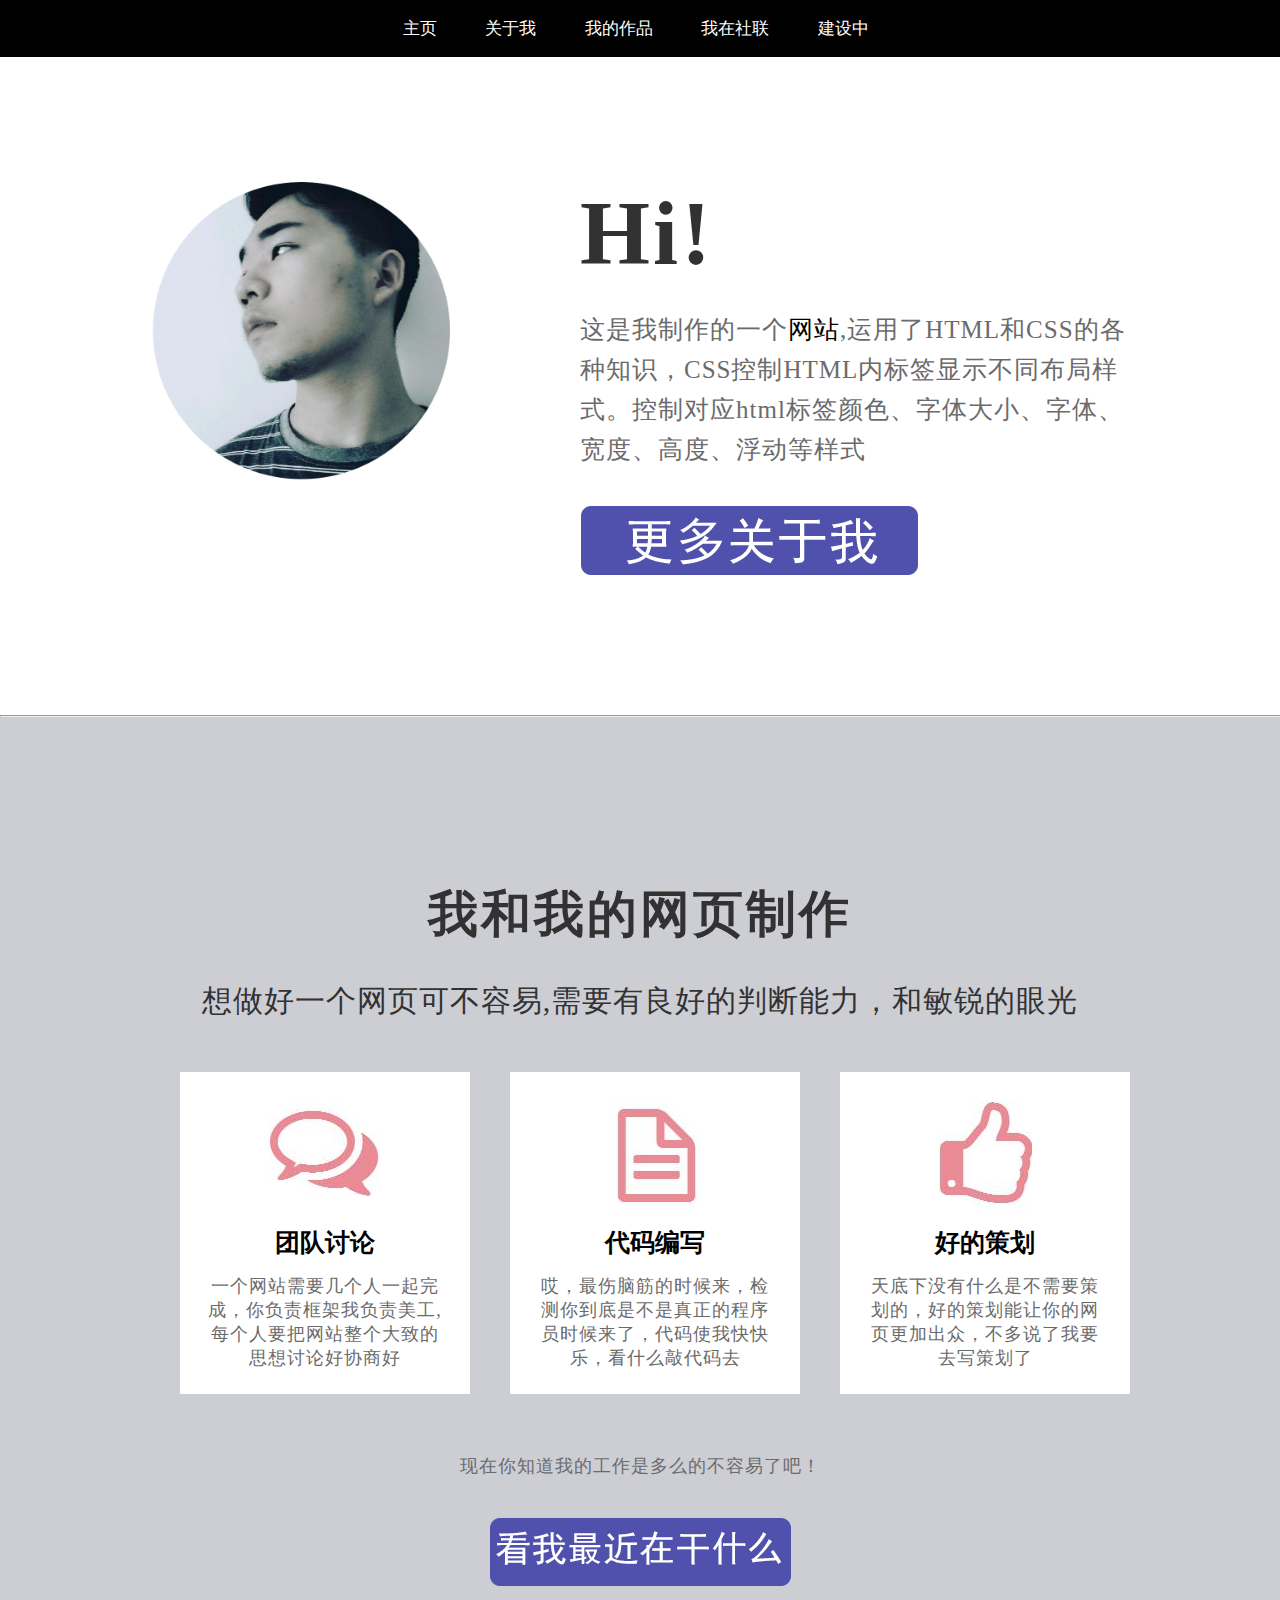
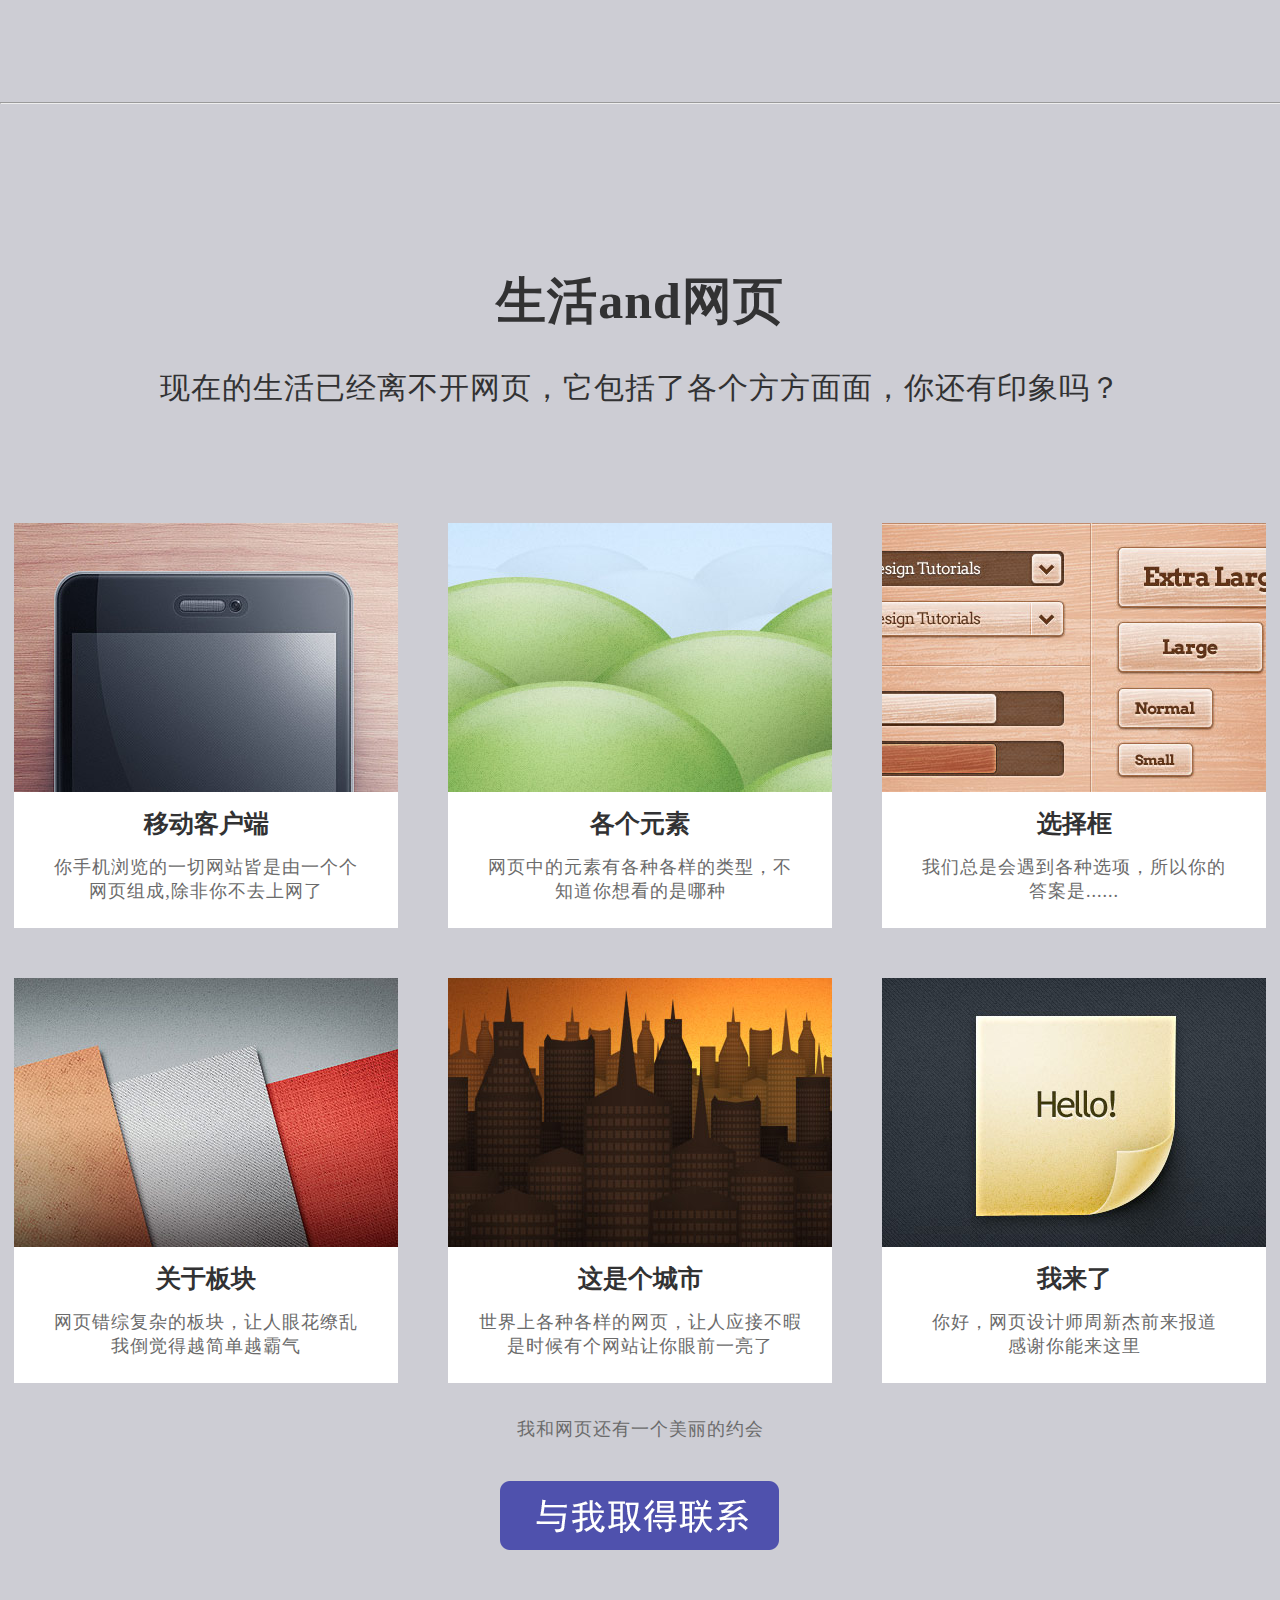
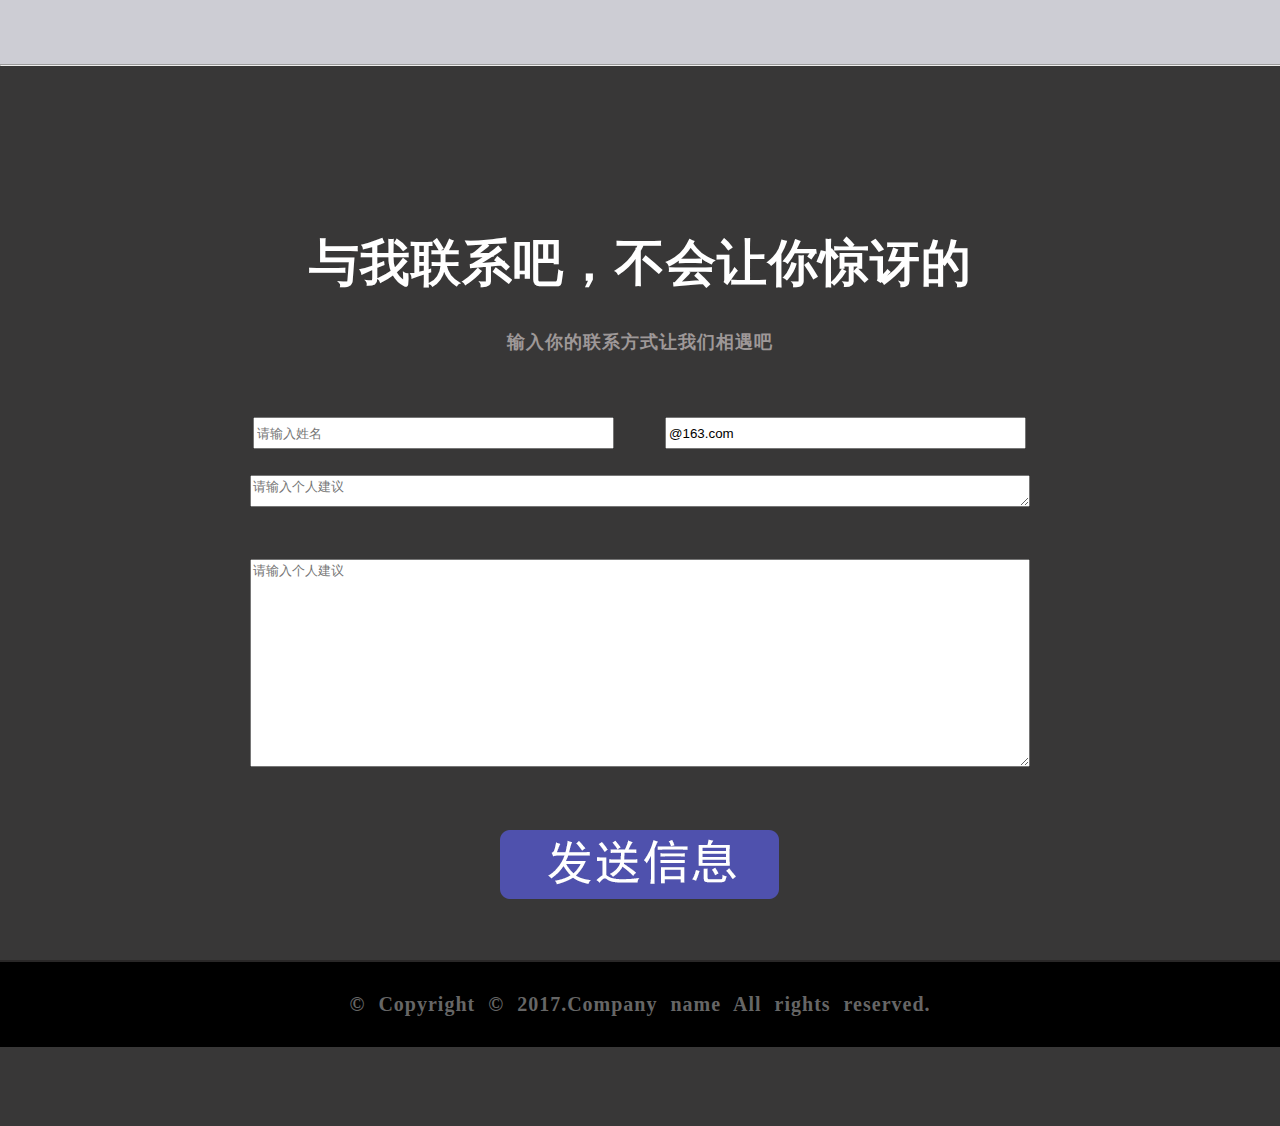
<file: index.html>
<!DOCTYPE html PUBLIC>
<head>
<meta http-equiv="Content-Type" content="text/html; charset=utf-8" />
	<title>实训作业</title>
	<link rel="stylesheet" href="css/style.css" />
</head>
<body>
<div class="head">
					<p><a href="index.html">主页</a>&nbsp;&nbsp;<a href="1.html">关于我</a>&nbsp;&nbsp;<a href="3.html">我的作品</a>&nbsp;&nbsp;<a href="2.html">我在社联</a>&nbsp;&nbsp;<a href="#">建设中</a>&nbsp;&nbsp;</p>
</div>
					     <!--顶部标题栏-->

 
  <div class="banner2">
  <div class="banner1">
  <div class="banner1div1"><img src="images/1.jpg" width="300px" height="300px"></div>
  <div class="banner1div2">
  	<h1>Hi!</h1>
  	<p>这是我制作的一个<a>网站</a>,运用了HTML和CSS的各种知识，CSS控制HTML内标签显示不同布局样式。控制对应html标签颜色、字体大小、字体、宽度、高度、浮动等样式</p>
  	<span><input type="image" name="image" src="images/按钮.png" width="340px" height="70px"></span>
  </div>
  </div>
  </div>
  <hr>
<!--banner-->
<div class="container">
<div class="containerhead">
		<h1><strong>我和我的网页制作</strong></h1>
	<span>想做好一个网页可不容易,需要有良好的判断能力，和敏锐的眼光</span>
</div>
<div class="container3div">
	<div class="condiv1">
		<div class="condive1div">
			<img src="images/5.jpg">
            <h3>团队讨论</h3>
            <p>一个网站需要几个人一起完成，你负责框架我负责美工,每个人要把网站整个大致的思想讨论好协商好</p>
		</div>
	</div>
	<div class="condiv2">
		<div class="condive2div">
            <img src="images/4.jpg">
            <h3>代码编写</h3>
            <p>哎，最伤脑筋的时候来，检测你到底是不是真正的程序员时候来了，代码使我快快乐，看什么敲代码去</p>
		</div>
	</div>
	<div class="condiv3">
		<div class="condive3div">
		    <img src="images/3.jpg">
            <h3>好的策划</h3>
            <p>天底下没有什么是不需要策划的，好的策划能让你的网页更加出众，不多说了我要去写策划了</p>
		</div>
	</div>
</div>
    <div class="confoot">
    	<p>现在你知道我的工作是多么的不容易了吧！</p>
    <span><input type="image" name="image" src="images/按钮2.png"></span>
    </div>
</div>
<hr>
                    <!--containerdi第一部分-->
<div class="container2">
    <div class="container2head">
	<h1>生活and网页</h1>
	<p>现在的生活已经离不开网页，它包括了各个方方面面，你还有印象吗？</p>
    </div>
    <div class="container2con">
        <div class="container2con1">
             <div class="con2con1">
             <div class="con2con7">
 
             <img src="images/portfolio01.jpg">
             <h2>移动客户端</h2>
             <p>你手机浏览的一切网站皆是由一个个<br>网页组成,除非你不去上网了</p>
             </div></div>
             <div class="con2con2">
             <div class="con2con7">
             <img src="images/portfolio02.jpg">
             <h2>各个元素</h2>
             <p>网页中的元素有各种各样的类型，不<br>知道你想看的是哪种</p>
             </div></div>

             <div class="con2con3">
             <div class="con2con7">
             <img src="images/portfolio03.jpg">
             <h2>选择框</h2>
             <p>我们总是会遇到各种选项，所以你的<br>答案是......</p>
             </div></div>

        </div>
        <div class="container2con2">
        	<div class="con2con4">
        	<div class="con2con7">
        	<img src="images/portfolio04.jpg">
        	<h2>关于板块</h2>
        	<p>网页错综复杂的板块，让人眼花缭乱<br>我倒觉得越简单越霸气</p>
        	</div></div>
        	
        	<div class="con2con5">
        	<div class="con2con7">
            <img src="images/portfolio05.jpg">
            <h2>这是个城市</h2>
            <p>世界上各种各样的网页，让人应接不暇<br>是时候有个网站让你眼前一亮了</p>
        	</div></div>
        	
        	<div class="con2con6">
        	<div class="con2con7">
            <img src="images/portfolio06.jpg">
            <h2>我来了</h2>
            <p>你好，网页设计师周新杰前来报道<br>感谢你能来这里</p>
        	</div></div>
        </div>
        <div class="con2foot">
        	<p>我和网页还有一个美丽的约会</p>
        	<span><a href="#1"><input type="image" name="image" src="images/按钮3.png"></a></span>
        </div>
    </div>
</div>
<a name="1"><hr></a>
<div class="container3">
<h1>与我联系吧，不会让你惊讶的<h1>
<p>输入你的联系方式让我们相遇吧<p>
<div class="con3k1">
    <div class="con3k2">
    <span><input type="text" name="username" size="25" maxlength="6" placeholder="请输入姓名"
     style="width:361px;height:32px;"></span>
    </div>
    <div class="con3k3">
         <div class="con3k33">
    <span><input type="text" name="email" value="@163.com" style="width:361px;height:32px;"></span>
    </div></div>
</div>
<div class="con3k4">
<span><textarea name="jj"  rows="1" cols="50" placeholder="请输入个人建议" style="width: 780px;height: 32px;"></textarea></span>
</div>
<div class="con3k5">
<span><textarea name="jj"  rows="10" cols="50" placeholder="请输入个人建议" style="width: 780px;height: 208px;"></textarea></span>
</div>
<div class="con3k6">
<span><a href="zhuce.html"><input type="image" name="image" src="images/按钮4.png"></a></span>
</div>
<hr size=1px style="border:0;background-color:#292727;height:2px;">
<div class="container3p">&copy; Copyright &copy; 2017.Company name All rights reserved.
</div>
	
</div>
</div>




</body>
</html>
</file>
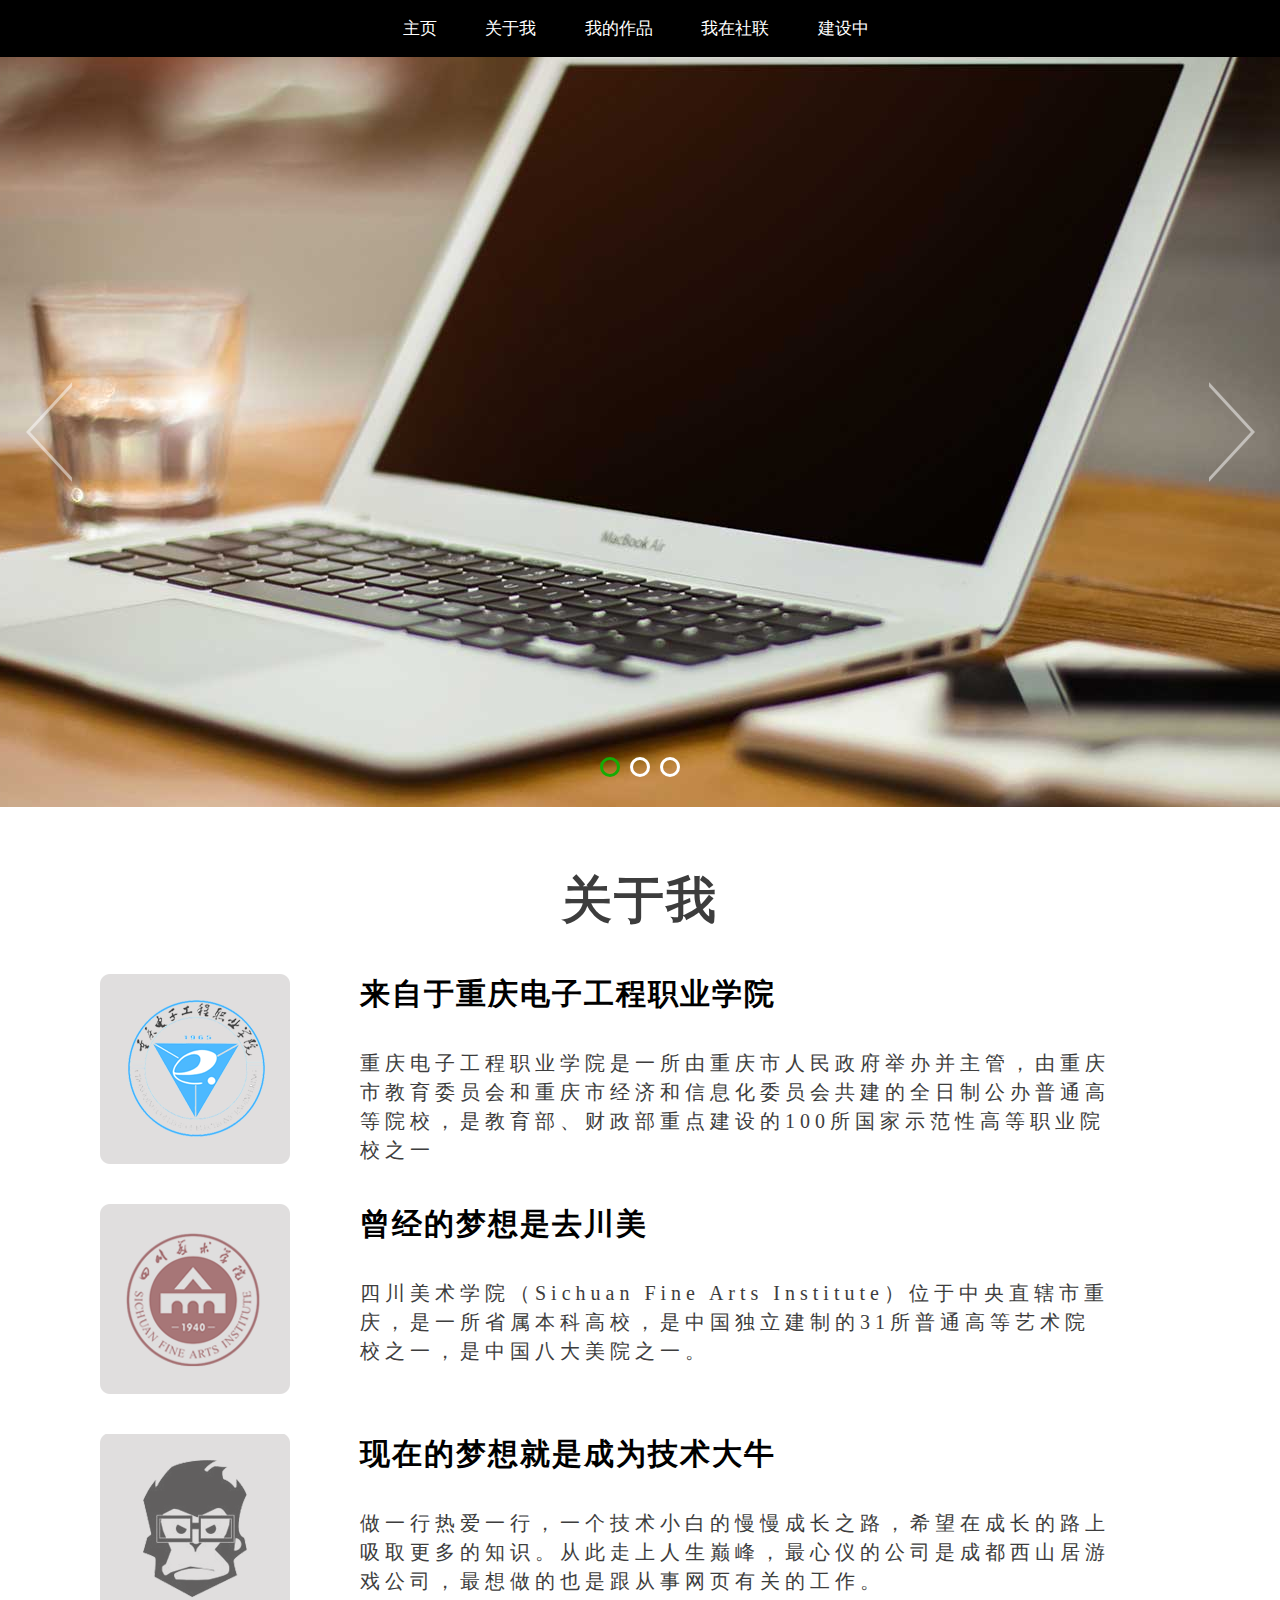
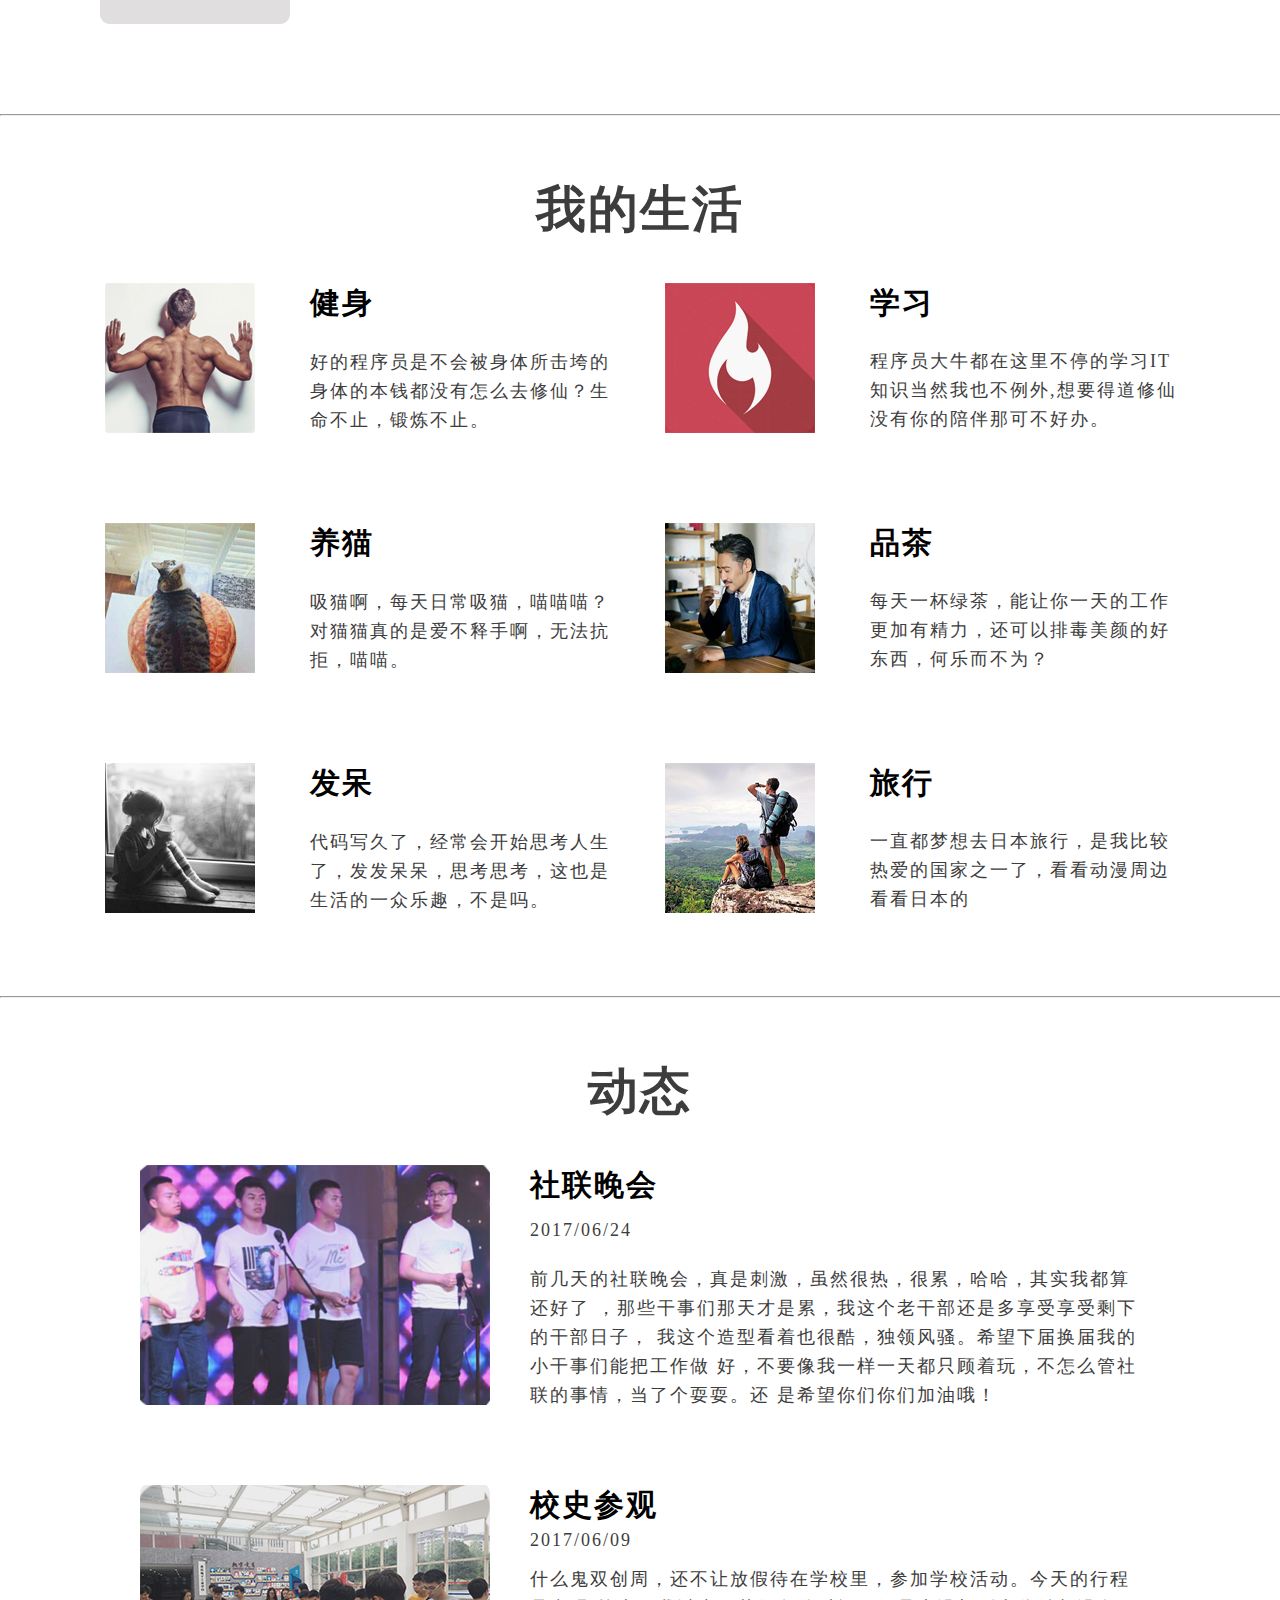
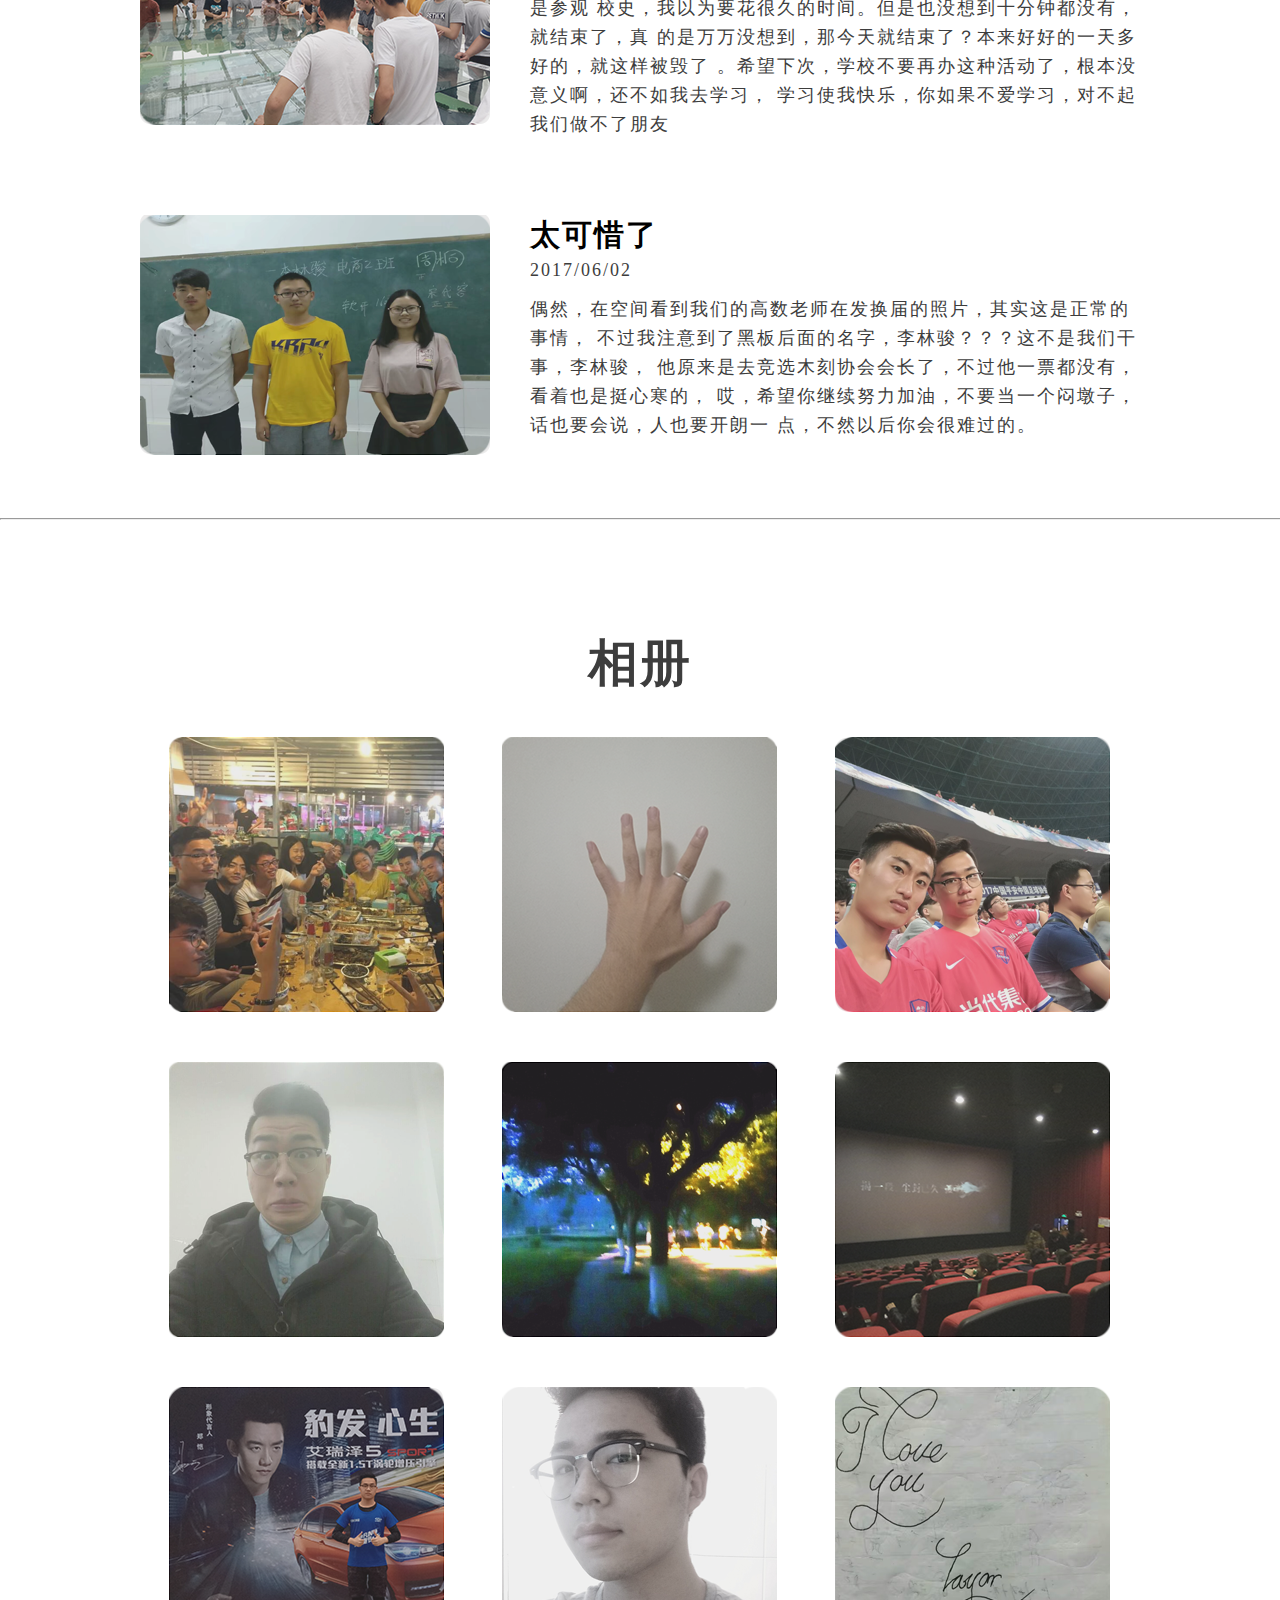
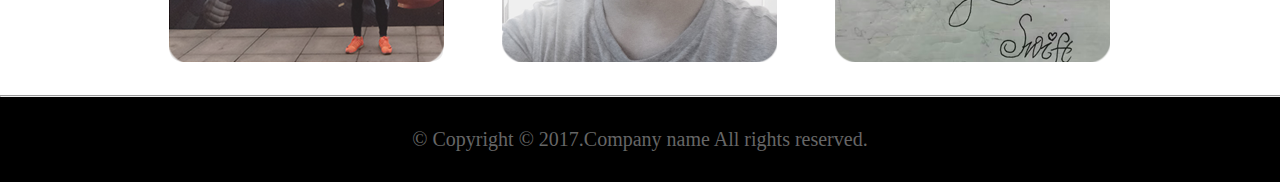
<file: 1.html>
<!DOCTYPE html>
<head>
<meta http-equiv="Content-Type" content="text/html; charset=utf-8" />
<title>关于我</title>

<link rel="stylesheet" type="text/css" href="css/style.css">

<script src="js/jquery-1.8.3.min.js"></script>
<script src="js/banner.js"></script>

</head>

<body>
<div class="head">
                    <p><a href="index.html">主页</a>&nbsp;&nbsp;<a href="1.html">关于我</a>&nbsp;&nbsp;<a href="3.html">我的作品</a>&nbsp;&nbsp;<a href="2.html">我在社联</a>&nbsp;&nbsp;<a href="#">建设中</a>&nbsp;&nbsp;</p>
    </div>

<!--全屏滚动-->
<div class="banner">
  <div class="b-img"><a href="#" style="background:url(images/banner0.jpg) center no-repeat;"></a><a href="#" style="background:url(images/banner1.jpg) center no-repeat;"></a><a href="#" style="background:url(images/banner2.jpg) center no-repeat;"></a></div>
  <div class="b-list"></div>
  <a class="bar-left" href="#"><em></em></a><a class="bar-right" href="#"><em></em></a> </div>
<!--end 全屏滚动-->
</div>
<div class="cont1">
	<h1><b>关于我</b></h1>
</div>
<div class="cont2">
    <div class="cont21">
    <div class="cont211">
    	<img src="images/14.png">
    </div>
    <div class="cont212">
    <h2>来自于重庆电子工程职业学院</h2>
    <p>重庆电子工程职业学院是一所由重庆市人民政府举办并主管，由重庆市教育委员会和重庆市经济和信息化委员会共建的全日制公办普通高等院校，是教育部、财政部重点建设的100所国家示范性高等职业院校之一</p>
    </div>
    </div>
    <div class="cont22">
       <div class="cont221">
       <img src="images/15.png">
       </div>
       <div class="cont222">
       <h2>曾经的梦想是去川美</h2>
       <p>四川美术学院（Sichuan Fine Arts Institute）位于中央直辖市重庆，是一所省属本科高校，是中国独立建制的31所普通高等艺术院校之一，是中国八大美院之一。</P>
       </div>
    </div>
    <div class="cont33">
       <div class="cont331">
       <img src="images/16.png">
       </div>
       <div class="cont332">
       <h2>现在的梦想就是成为技术大牛</h2>
       <p>做一行热爱一行，一个技术小白的慢慢成长之路，希望在成长的路上吸取更多的知识。从此走上人生巅峰，最心仪的公司是成都西山居游戏公司，最想做的也是跟从事网页有关的工作。</p>
       </div>
    </div>
</div>
<hr>
<div class="contcont">
    <div class="contcont1">
    <h1>我的生活</h1>
        <div class="contcont11">
            <div class="contcont111">
        	<img src="images/6x1.png">
        	</div>
        	<div class="contcont112">
        	<h2>健身</h2><br>
        	<p>好的程序员是不会被身体所击垮的<br>
        	   身体的本钱都没有怎么去修仙？生<br>
        	   命不止，锻炼不止。</p>
        	</div>
        	<div class="contcont114">
        	</div>
        	<div class="contcont111">
        	<img src="images/6x2.png">
        	</div>
        	<div class="contcont113">
            <h2>学习</h2><br><br><br>
            <p>程序员大牛都在这里不停的学习IT
               知识当然我也不例外,想要得道修仙
               没有你的陪伴那可不好办。</p>
            </div>
        </div>
	    <div class="contcont12">
	    <div class="contcont111">
        	<img src="images/6x3.png">
        	</div>
        	<div class="contcont112">
        	<h2>养猫</h2><br>
        	<p>吸猫啊，每天日常吸猫，喵喵喵？<br>
        	   对猫猫真的是爱不释手啊，无法抗<br>
        	   拒，喵喵。</p>
        	</div>
        	<div class="contcont114">
        	</div>
        	<div class="contcont111">
        	<img src="images/6x4.png">
        	</div>
        	<div class="contcont113">
            <h2>品茶</h2><br><br><br>
            <p>每天一杯绿茶，能让你一天的工作
               更加有精力，还可以排毒美颜的好
               东西，何乐而不为？</p>
            </div>
	    </div>
	    <div class="contcont13">
	    <div class="contcont111">
        	<img src="images/6x5.png">
        	</div>
        	<div class="contcont112">
        	<h2>发呆</h2><br>
        	<p>代码写久了，经常会开始思考人生<br>
        	   了，发发呆呆，思考思考，这也是<br>
        	   生活的一众乐趣，不是吗。</p>
        	</div>
        	<div class="contcont114">
        	</div>
        	<div class="contcont111">
        	<img src="images/6x6.png">
        	</div>
        	<div class="contcont113">
            <h2>旅行</h2><br><br><br>
            <p>一直都梦想去日本旅行，是我比较
               热爱的国家之一了，看看动漫周边
               看看日本的</p>
            </div>
	    </div>
    </div>
</div><hr>
<div class="contcont2">
    <div class="contcont22">
    <h1>动态</h1>
        <div class="contcont221">
            <div class="contcont2211">
                 <img src="images/3x1.png">
            </div>   
            <h2 class="contcont2222">社联晚会</h2>  
            <p class="p1">2017/06/24</p>
            <p class="contcont2222">
               前几天的社联晚会，真是刺激，虽然很热，很累，哈哈，其实我都算还好了
               ，那些干事们那天才是累，我这个老干部还是多享受享受剩下的干部日子，
               我这个造型看着也很酷，独领风骚。希望下届换届我的小干事们能把工作做
               好，不要像我一样一天都只顾着玩，不怎么管社联的事情，当了个耍耍。还
               是希望你们你们加油哦！
               </p>
        </div>
        <div class="contcont223">
        <div class="contcont2231">
                 <img src="images/3x2.png">
            </div>
            <h2 class="contcont2232">校史参观</h2>
            <p class="p2">2017/06/09</p>
            <p class="p2">
               什么鬼双创周，还不让放假待在学校里，参加学校活动。今天的行程是参观
               校史，我以为要花很久的时间。但是也没想到十分钟都没有，就结束了，真
               的是万万没想到，那今天就结束了？本来好好的一天多好的，就这样被毁了
               。希望下次，学校不要再办这种活动了，根本没意义啊，还不如我去学习，
               学习使我快乐，你如果不爱学习，对不起我们做不了朋友 
               </p>
        
        </div>
        
        <div class="contcont223">
        <div class="contcont2231">
                 <img src="images/3x3.png">
            </div>
            <h2 class="contcont2232">太可惜了</h2>
            <p class="p2">2017/06/02</p>   
               <p class="p2">
               偶然，在空间看到我们的高数老师在发换届的照片，其实这是正常的事情，
               不过我注意到了黑板后面的名字，李林骏？？？这不是我们干事，李林骏，
               他原来是去竞选木刻协会会长了，不过他一票都没有，看着也是挺心寒的，
               哎，希望你继续努力加油，不要当一个闷墩子，话也要会说，人也要开朗一
               点，不然以后你会很难过的。
               </p>
       
        </div>
        
    </div>
    <hr>
</div>
<div class="contcont3">
    <h1>相册</h1>
    <div class="contcont31">
        <div class="contcont32">
           <div class="contcont33">
           <img src="images/9x1.png">
           </div>
           <div class="contcont33">
           <img src="images/9x2.png">
           </div>
           <div class="contcont33">
           <img src="images/9x3.png">
           </div>
        </div>
         <div class="contcont32">
         <div class="contcont33">
           <img src="images/9x4.png">
           </div>
           <div class="contcont33">
           <img src="images/9x5.png">
           </div>
           <div class="contcont33">
           <img src="images/9x6.png">
           </div>
        </div>
         <div class="contcont32">
         <div class="contcont33">
           <img src="images/9x7.png">
           </div>
           <div class="contcont33">
           <img src="images/9x8.png">
           </div>
           <div class="contcont33">
           <img src="images/9x9.png">
           </div>
        </div>
    </div>
</div>
<hr>
</div>
<div class="container3p">&copy; Copyright &copy; 2017.Company name All rights reserved.
</div>


</body>
</html>
</file>
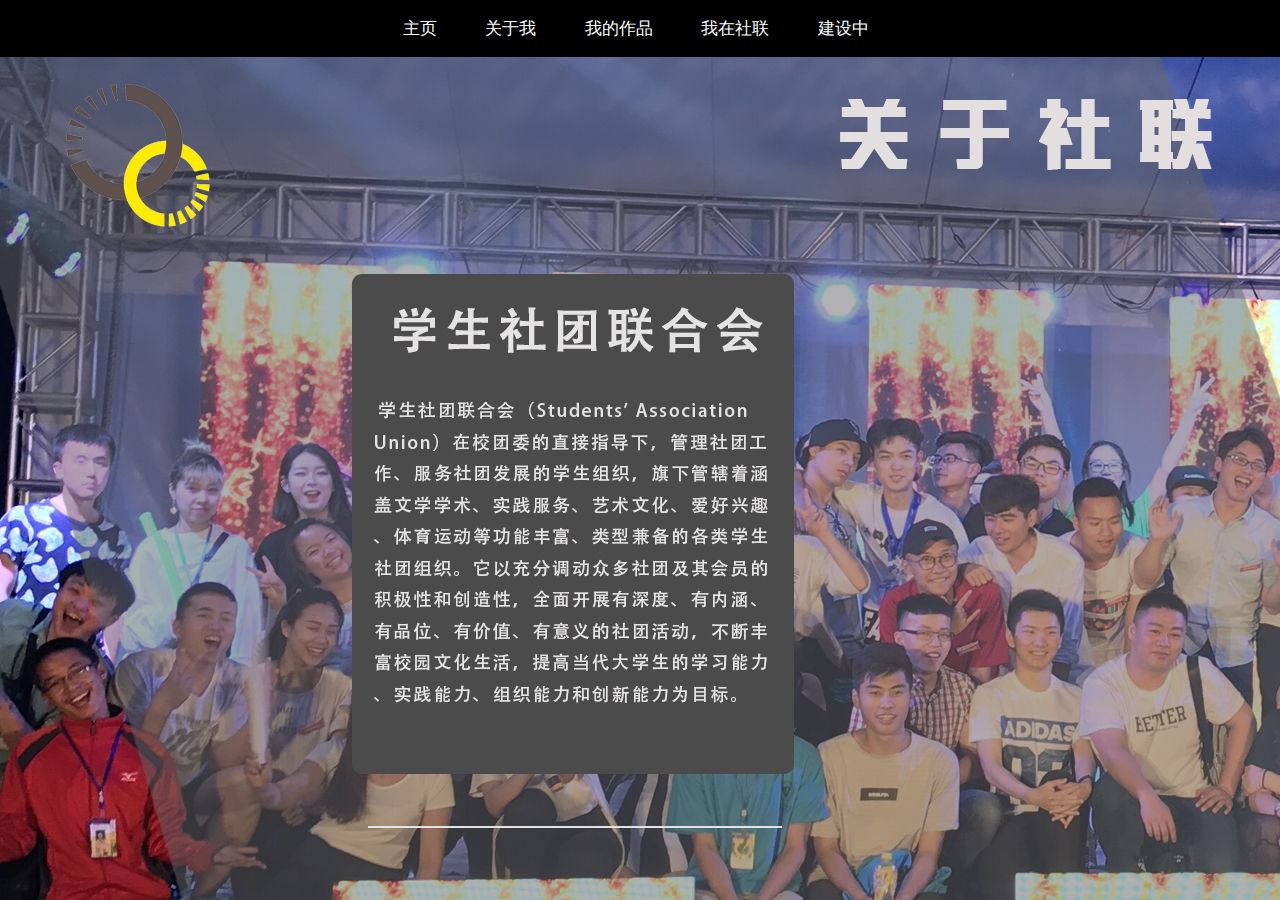
<file: 2.html>
<!DOCTYPE html PUBLIC> 
<head> 
<title>我在社联</title> 
<meta name="generator" content="editplus" /> 
<meta name="author" content="eLore" /> 
<meta name="keywords" content="" /> 
<meta name="description" content="" /> 
<meta http-equiv="Content-Type" content="text/html; charset=utf-8" />
<style type="text/css"> 
* { margin:0; padding:0; } 
body { 
    margin:0; 
    color:#88c; background:black; 
} 
img { margin:0; padding:0; border:0; } 
#js_F { 
    position:relative; 
    overflow:hidden; 
    width:100%; height: 100%;
    background:#33c; 
} 
#js_F img{ 
    position:absolute; 
    top:0; left:0; 
    /*width:1920px; height:930px; */
} 
.head{background-color:black;width:100%;position: fixed;text-align: center;top:0px;left:0px;padding: :15px 0;z-index:99999;}
    .head p{text-align: center;font-size: 17px;font-family: "微软雅黑";margin: 17px 0px}
    .head p a{text-decoration: none;list-style: none;padding: 10px 20px;color:white;}
</style> 
</head> 
<body> 
<div class="head">
                    <p><a href="index.html">主页</a>&nbsp;&nbsp;<a href="1.html">关于我</a>&nbsp;&nbsp;<a href="3.html">我的作品</a>&nbsp;&nbsp;<a href="2.html">我在社联</a>&nbsp;&nbsp;<a href="#">建设中</a>&nbsp;&nbsp;</p>
    </div>
<div id="js_F"></div> 
<script type="text/javascript"> 
<!--///*--><![CDATA[/*><!--*/ 
var js_F = document.getElementById("js_F"); 
var imgList = ["images/6.jpg", "images/7.jpg", "images/8.jpg", "images/9.jpg", "images/10.jpg","images/11.jpg", "images/12.jpg",]; 
var imgTemp = new Array(); 
for (i=0; i<imgList.length; i++){ 
    imgTemp[i] = new Image(); 
    imgTemp[i].src = imgList[i]; 
} 
var imgs = new Array(); 
var imgID = 0, nextImgID, proveImgID; 
var tf = true; //图片移动方向标志 
var speed1 = 18; speed2 = 3000; //速度 
function imgInit(){ 
    var content = ''; 
    for (i=0; i<imgList.length; i++){ 
        content += '<img src="' + imgList[i] + '" style="left:0;" />\n'; 
    } 
    js_F.innerHTML = content; 
    imgs = js_F.getElementsByTagName('img'); 
    imgs[0].style.zIndex = 20; 
    imgs[1].style.zIndex = 15; 
} 
function imgChange(){ 
    if ((imgID+1)<imgList.length){ 
        nextImgID = imgID + 1; 
    } else if (imgID<imgList.length) { 
        nextImgID = 0; 
    } else { 
        imgID = 0; 
        nextImgID = imgID + 1; 
    } 
    imgs[imgID].style.zIndex = 20; 
    imgs[nextImgID].style.zIndex = 15; 
    setTimeout('imgShow()',speed2); 
} 
function imgShow(){ 
    if (tf){ //imgID向左边移动2/3，nextImgID向右边1/3 
        if (parseInt(imgs[imgID].style.left)>-180){ 
            imgs[imgID].style.left = (parseInt(imgs[imgID].style.left)-10) + 'px'; 
            imgs[nextImgID].style.left = (parseInt(imgs[nextImgID].style.left)+5) + 'px'; 
            setTimeout('imgShow()',speed1); 
        } else { 
            tf = !tf; 
            imgs[imgID].style.zIndex = 15; 
            imgs[nextImgID].style.zIndex = 20; 
            setTimeout('imgShow()',speed1); 
        } 
    } else { 
        if (parseInt(imgs[imgID].style.left)<0){ 
            imgs[imgID].style.left = (parseInt(imgs[imgID].style.left)+10) + 'px'; 
            imgs[nextImgID].style.left = (parseInt(imgs[nextImgID].style.left)-5) + 'px'; 
            setTimeout('imgShow()',speed1); 
        } else { 
            imgs[imgID].style.zIndex = 10; 
            tf = !tf; 
            imgID++; 
            imgChange(); 
        } 
    } 
} 
imgInit(); 
imgChange(); 
/*]]>*///--> 
</script> 
</body> 
</html>
</file>
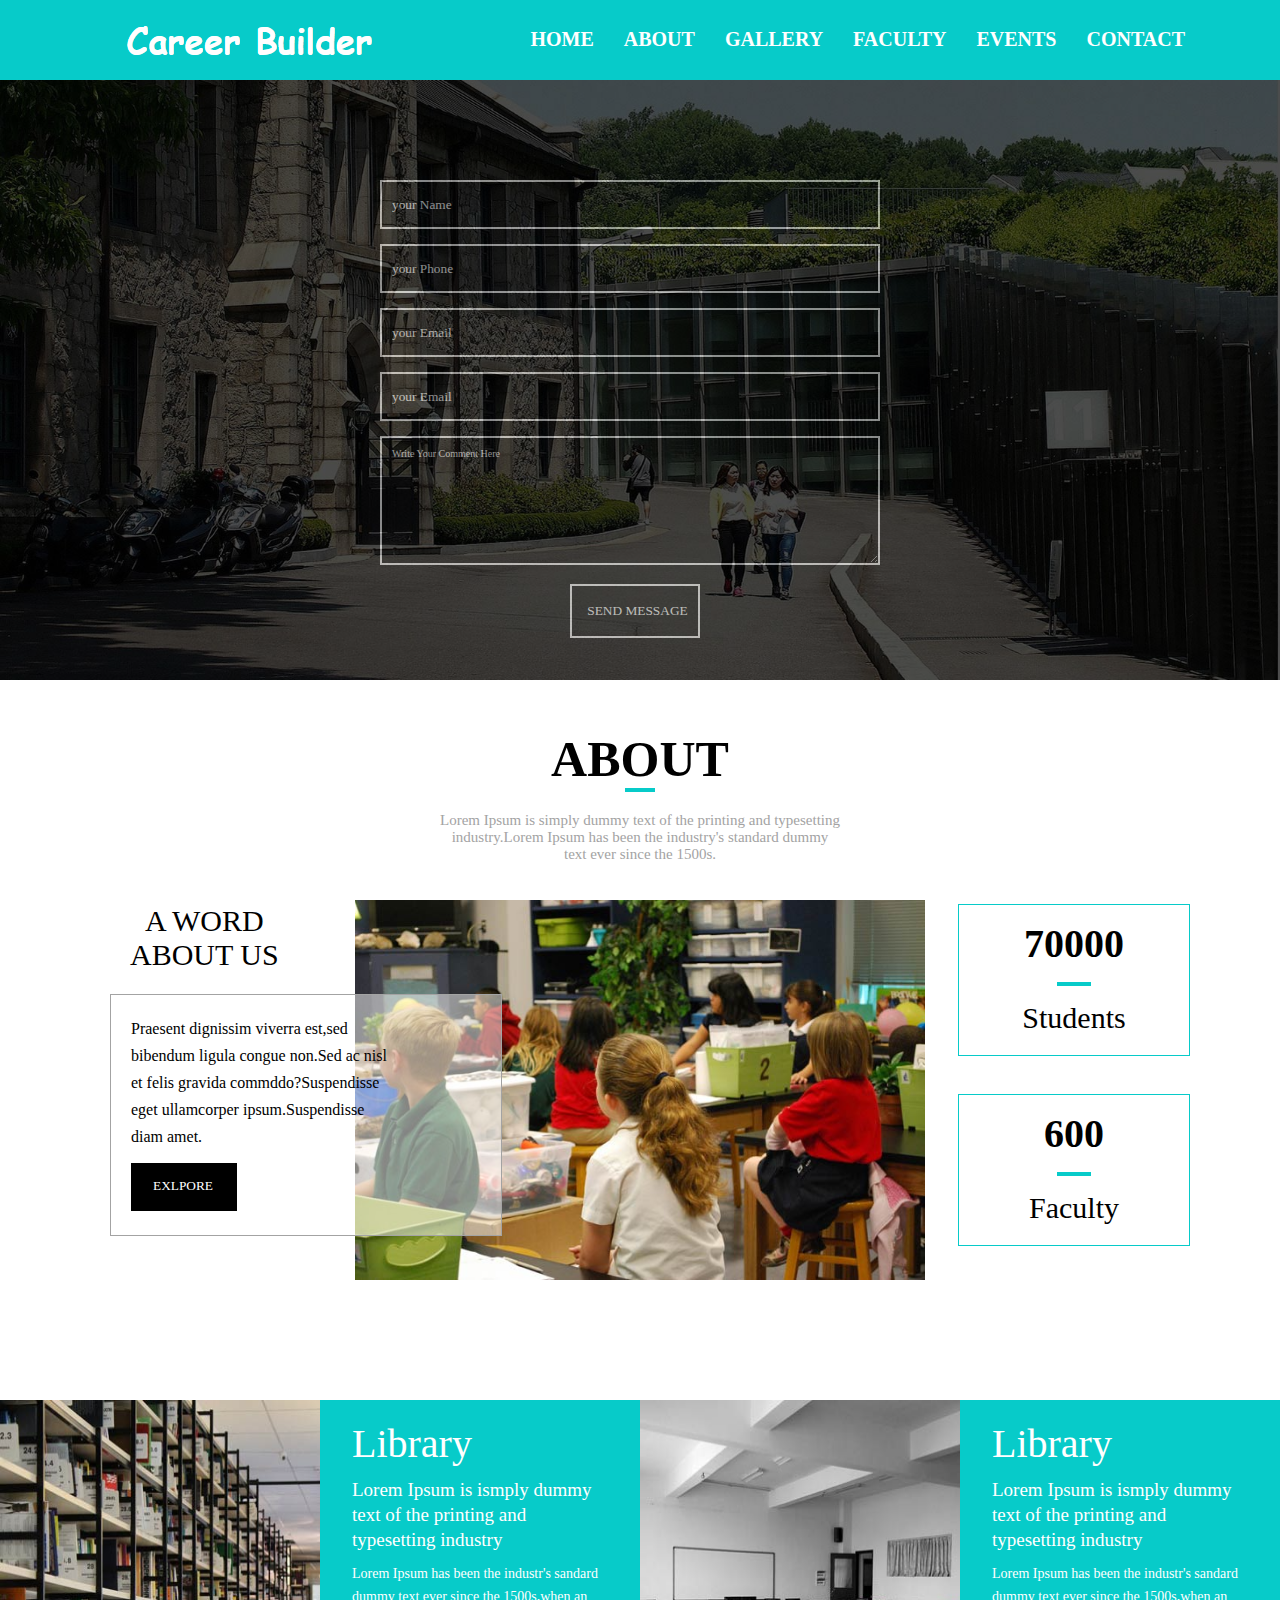
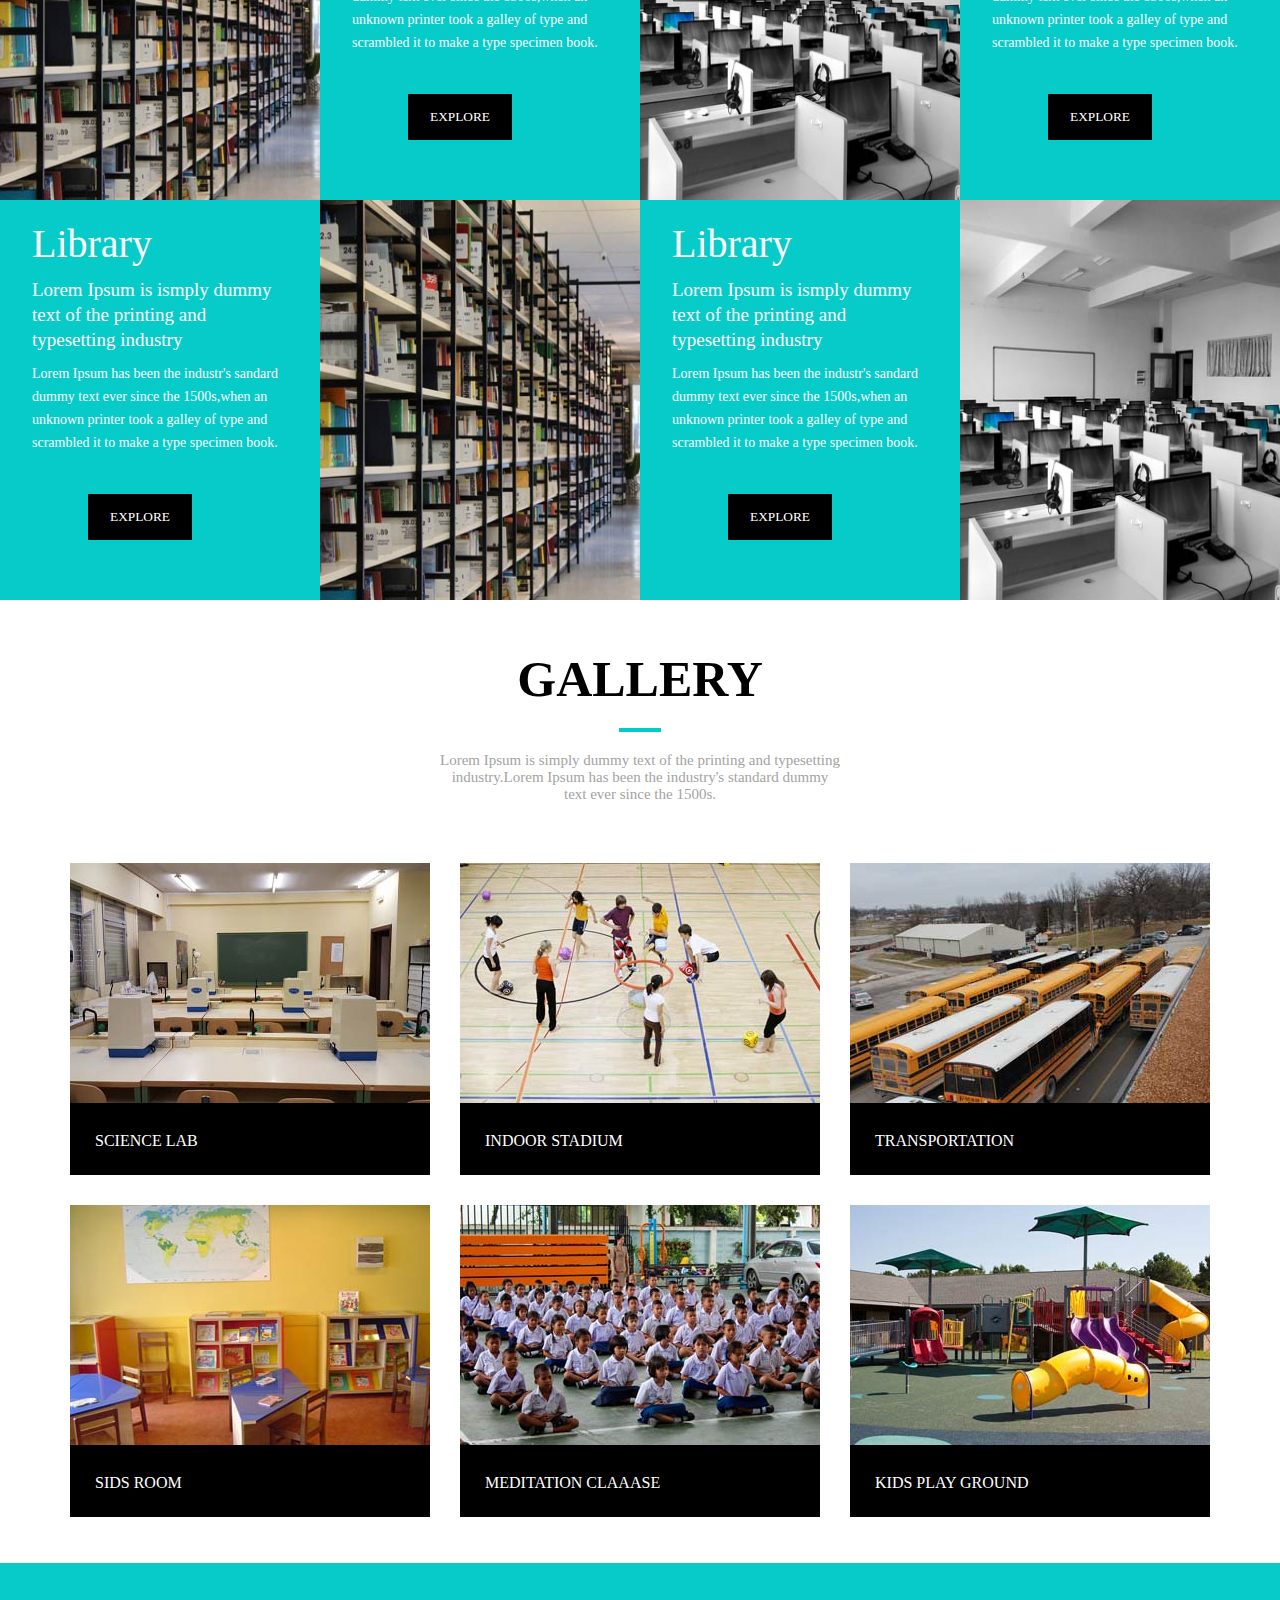
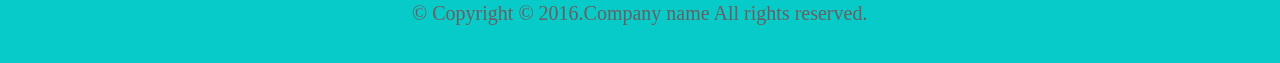
<file: 3.html>
<!DOCTYPE html>
<html>
<head>
    <meta charset="utf-8">	
	<title>完成作品</title>
    <link rel="stylesheet" href="css/css.css" />
</head>
<body>
<div class="head">
	     <div class="logo">
	     <img src="images/images/logo.png">
	     </div>
	     <div class="nav">
	              <ul>
	              	<li><a href="#">HOME</a></li>
	              	<li><a href="#">ABOUT</a></li>
	              	<li><a href="#">GALLERY</a></li>
	              	<li><a href="#">FACULTY</a></li>
	              	<li><a href="#">EVENTS</a></li>
	              	<li><a href="#">CONTACT</a></li>
	              </ul>
	              </div>
</div>
<!-- 标题栏结束 -->
<div class="banner">
    <img src="images/images/banner3.jpg">
    <div class="toplayer">
        <div class="toplayer-top">
        	<input style="background-color:   transparent" type="text" name="email" value="your Name" />
        	<input style="background-color:   transparent" type="text" name="email" value="your Phone" />
        	<input style="background-color:   transparent" type="text" name="email" value="your Email" />
        	<input style="background-color:   transparent" type="text" name="email" value="your Email" />
        	<textarea style="background-color: transparent" >Write Your Comment Here</textarea>
        	<div class="button1">
        	<div class="button11">
        	<button type="button" style="background-color: transparent;" width="130px" height="54px">
        	SEND MESSAGE</button>
        	</div></div>
        </div>
    </div>
</div>
<!-- banner结束 -->
<div class="about1">
    <div class="about1-top">
        <div class="h1">
            <h1>ABOUT</h1>
        </div>
        <hr>
        <div class="p">
        <p>Lorem Ipsum is simply dummy text of the printing and typesetting<br>industry.Lorem Ipsum has been the industry's standard dummy<br>text ever since the 1500s.</p>
        </div>
	</div>
	<!-- about1区头部结束 -->
	<div class="about1-middle">
	    <div class="middle">
        <img src="images/images/bb3.jpg" width="570px" height="380px">
        <div class="clear"></div>
        	    <div class="left-word">
	            <p>A WORD<br>ABOUT US</p>
	            </div>
	            <div class="left-middle"></div>
	            <div class="left-middle-copy">
	            <p>Praesent dignissim viverra est,sed<br>
	               bibendum ligula congue non.Sed ac nisl<br>
	               et felis gravida commddo?Suspendisse<br>
	               eget ullamcorper ipsum.Suspendisse<br>
	               diam amet.</p>
	               <div class="button2">
	               <button>EXLPORE</button>
	               </div>
	               <div class="button2copy">
	               EXLPORE
	               </div>
	            </div>
	            <div class="right-middle">
	            	<h1>70000</h1>
	            	<hr>
	            	<p>Students</p>
	            </div>
	            <div class="right-middle2">
	            	<h1>600</h1>
	            	<hr>
	            	<p>Faculty</p>
	            </div>
	    </div>
	</div>
</div>
<!-- about1区结束 -->
<div class="about2">
    <div class="main-top">
        <div class="one">
        <img src="images/images/b1.jpg" width="100%" height="400px">
        </div>
        <!-- about2区图框一 -->
        <div class="two">
        	<dl>
        	    <dt>Library</dt>
        		<dd>Lorem Ipsum is ismply dummy text of the
        		      printing and typesetting industry</dd></dl>
        		<p>Lorem Ipsum has been the industr's sandard dummy
        		   text ever since the 1500s,when an unknown printer took a galley of type and scrambled it to make a type specimen book.</p>
        		   <div class="button3">
        		   	<button onmouseover="this.style.backgroundColor='#07cbc9';" onmouseout="this.style.backgroundColor='black';" >EXPLORE</button>
        		   	</div>	   
        </div>
        <!-- about2区图框二 -->
        <div class="one">
        <img src="images/images/b2.jpg" width="100%" height="400px">
        </div>
        <!-- about2区图框三 -->
        <div class="two">
        	<dl>
        	    <dt>Library</dt>
        		<dd>Lorem Ipsum is ismply dummy text of the
        		      printing and typesetting industry</dd></dl>
        		<p>Lorem Ipsum has been the industr's sandard dummy
        		   text ever since the 1500s,when an unknown printer took a galley of type and scrambled it to make a type specimen book.</p>
        		   <div class="button3">
        		   	<button onmouseover="this.style.backgroundColor='#07cbc9';" onmouseout="this.style.backgroundColor='black';" >EXPLORE</button>
        		   	</div>	   
        </div>
</div>
        <!-- about2区图框四，第一行4个图框结束 -->
    <div class="main-top">
        <div class="two">
        	<dl>
        	    <dt>Library</dt>
        		<dd>Lorem Ipsum is ismply dummy text of the
        		      printing and typesetting industry</dd></dl>
        		<p>Lorem Ipsum has been the industr's sandard dummy
        		   text ever since the 1500s,when an unknown printer took a galley of type and scrambled it to make a type specimen book.</p>
        		   <div class="button3">
        		   	<button onmouseover="this.style.backgroundColor='#07cbc9';" onmouseout="this.style.backgroundColor='black';" >EXPLORE</button>
        		   </div>	   
        </div>
        <!-- about2区图框五 --> 
        <div class="one">
        <img src="images/images/b1.jpg" width="100%" height="400px">
        </div>
        <!-- about2区图框六 -->
        <div class="two">
        	<dl>
        	    <dt>Library</dt>
        		<dd>Lorem Ipsum is ismply dummy text of the printing and typesetting industry</dd>
            </dl>
        		<p>Lorem Ipsum has been the industr's sandard dummy
        		   text ever since the 1500s,when an unknown printer took a galley of type and scrambled it to make a type specimen book.</p>
        		   <div class="button3">
        		   <button onmouseover="this.style.backgroundColor='#07cbc9';" onmouseout="this.style.backgroundColor='black';" >EXPLORE</button>
        		   </div>	   
        </div>
        <!-- about2区图框七 -->
        <div class="one">
        <img src="images/images/b2.jpg" width="100%" height="400px">
        </div>
    </div>
         <!-- about2区图框八，第2行图框结束 -->
</div>
        <!-- about2结束 -->
<div class="gallery">
	<h1>GALLERY</h1>
	<hr/>
	<div class="p1">
	<p>Lorem Ipsum is simply dummy text of the printing and typesetting<br>industry.Lorem Ipsum has been the industry's standard dummy<br>text ever since the 1500s.</p>
	</div>
	<!-- galle区头部结束 -->
	<div class="main">
	    <div class="div">
	    <img src="images/images/03-01.jpg">
        <p>
	    SCIENCE LAB	
	    </p>
	    </div>
	    <!-- gallery区图片一 -->
	    <div class="div">
	    <img src="images/images/03-02.jpg">
        <p>
	    INDOOR STADIUM	
	    </p>
	    </div>
	    <!-- gallery区图片二 -->
	    <div class="div">
	    <img src="images/images/03-03.jpg">
        <p>
	    TRANSPORTATION	
	    </p>
        </div>
        <!-- gallery区图片三 -->
        <div class="div">
	    <img src="images/images/03-04.jpg">
        <p>
	    SIDS ROOM
	    </p>
	    </div>
	    <!-- gallery区图片四 -->
	    <div class="div">
	    <img src="images/images/03-05.jpg">
        <p>
	    MEDITATION CLAAASE
	    </p>
	    </div>
	    <!-- gallery区图片五 -->
	    <div class="div">
	    <img src="images/images/03-06.jpg">
        <p>
	    KIDS PLAY GROUND	
	    </p>
        </div>
        <!-- gallery区图片六 -->
</div>
<!-- 


              galler区结束


 -->
<div class="foot">&copy; Copyright &copy; 2016.Company name All rights reserved.
</div>
<!-- 结束 -->

</body>
</html>
</file>
<file: css/style.css>
body{margin: 0 auto;padding: 0px;font-family: "宋体";}
	.head{background-color:black;width:100%;position: fixed;text-align: center;top:0px;left:0px;
        padding: :15px 0;z-index:99999;}
	.head p{text-align: center;font-size: 17px;font-family: "微软雅黑";}
	.head p a{text-decoration: none;list-style: none;padding: 10px 20px;color:white;}
	/*顶部*/
    .banner2{width:100%;height: 360px;padding-top: 182px;padding-bottom: 173px;margin:0 auto;}
    .banner1{width:1000px;height: 360px;margin: 0 auto;}
    .banner1div1{padding-left: 1%;float: left;}
    .banner1div2{width: 560px;height:360px;float: right;top:0;}
    .banner1div2 h1{font-size: 90px;padding: 0;margin: 0;}
    .banner1div2 p{font-size: 25px;color: #6b6b6b;margin-bottom: 20px;
    text-align: left;word-spacing:7px;letter-spacing: 1px;line-height: 40px;}
    .banner1div2 p a{color: black;}
    .banner1div2 span{padding-top: 15px;float: left;}
     hr{margin: 0px;padding: 0px;width: 100%;}
    /*banner*/
    .container{width: 100%;height: 725px;text-align: center;padding:130px 0px;background-color: #cdcdd4;margin: 0 auto;}
    .containerhead{width: 100%;padding-bottom: 50px }
    h1{word-spacing:7px;left: ;letter-spacing: 3px;color: black;font-size: 50px;color: #323233;}
    .container span{font-size: 30px;color: #323233;letter-spacing: 1px;text-align:center;
        width: 100%;font-family: "Microsoft YaHei UI";}
    .container3div{height: 322px;width: 960px;padding: 0 180;margin: 0 auto;}
    .condiv1{width: 290;height: 322px;float: left;}
    .condiv2{padding-left: 40px;width: 290;height: 322px;float: left;}
    .condiv3{padding-left: 40px;width: 290;height: 322px;float: left;}
    .condive1div{width: 234px;height: 258px;padding: 28px 28px 36px 28px;background-color: white;}
    .condive2div{width: 234px;height: 258px;padding: 28px 28px 36px 28px;background-color: white;}
    .condive3div{width: 234px;height: 258px;padding: 28px 28px 36px 28px;background-color: white;}
    .container3div h3{font-size: 25px;margin: 15px 0px;color: #323233；margin:0 auto;font-family: "Microsoft YaHei UI"}
    .container p{color:#6b6b6b;font-size: 18px;line-height: 24px;margin: 0 auto;letter-spacing: 1px;}
    .confoot{width: 100%;margin-top: 60px;text-align: center;}
    .confoot p{color: #6b6b6b;font-size: 18px;letter-spacing: 1px;margin-bottom: 40px;}
    /*container第一部分*/
    .container2{width: 100%;height: 1300px;text-align: center;padding:130px 0px;background-color: #cdcdd4;margin:0 auto}
    .container2 h1{word-spacing:7px;letter-spacing: 1px;font-size: 50px;color: #323233;font-family: "Microsoft YaHei UI";}
    .container2 p{font-size: 30px;color: #323233;letter-spacing: 1px;text-align:center;
        width: 100%;font-family: "Microsoft YaHei UI"}
    .container2head{width: 100%;padding-bottom: 50px;text-align: center;}
    .container2con{width: 1252px;height: 910px;margin: 0 auto;}
    .container2con1{width: 1252px;height: 455px;}
    .container2con2{width: 1252px;height: 455px;}
    .con2con1{width: 384px;height: 405px;padding-top:34px;float: left;}
    .con2con2{width: 384px;height: 405px;padding:34px 0px 0px 50px;float: left;}
    .con2con3{width: 384px;height: 405px;padding:34px 0px 0px 50px;float: left;}
    .container2con1 h2{font-size: 25px;margin: 15px 0px;color: #323233}
    .container2con1 p{color:#6b6b6b;font-size: 18px;line-height: 24px;margin: 0;letter-spacing: 1px;}
    .con2con4{width: 384px;height: 405px;padding-top:34px;float: left;}
    .con2con5{width: 384px;height: 405px;padding:34px 0px 0px 50px;float:left;}
    .con2con6{width: 384px;height: 405px;padding:34px 0px 0px 50px;float:left;}
    .container2con2 h2{font-size: 25px;margin: 15px 0px;color: #323233}
    .container2con2 p{color:#6b6b6b;font-size: 18px;line-height: 24px;margin: 0;letter-spacing: 1px;}
    .con2con7{width: 384px;height: 405px;background-color: white;}
    .con2foot p{color: #6b6b6b;font-size: 18px;letter-spacing: 1px;margin-bottom: 40px;}
    /*container第二部分*/
    .container3{width: 100%;height: 800px;text-align: center;padding: 130px 0px;background-color: #383737;}
    .container3 h1{word-spacing:7px;letter-spacing: 1px;font-size: 50px;color: white;}
    .container3 p{color: #9e9898;font-size: 18px;letter-spacing: 1px;margin-bottom: 40px;margin-bottom: 50px;}
    .con3k1{width: 800px;height: 58px;margin:0 auto;}
    .con3k2{width: 361px;height: 32px;padding: 13px;float: left;}
    .con3k3{width: 387px;height: 58px;padding-left: 25px;float: left;}
    .con3k33{width: 361px;height: 32px;padding: 13px;}
    .con3k3 span{line-height: 58px;float: left;}
    .con3k4{width: 780px;height: 58px;margin: 0 auto;padding: 13px;line-height: 58px;}
    .con3k5{width: 780px;margin: 0 auto;padding: 13px;}
    .con3k6{width: 800px;height: 80px;padding-top: 50px;padding-bottom:50px;margin: 0 auto;}
    .container3 hr{width:100%;margin: 0 auto;list-style: none;}
    .container3p{color:#666;font-size: 20px;padding:31px 0;margin: 0px auto;text-align: center;background-color: black;}
    /*主页面结束*/
    /*次页面个人经历*/
    .banner{ width:100%; height:750px; overflow:hidden; position:relative;font-size:0;margin-top: 57px;}
    .b-img{ height:500px;  position:absolute; left:0; top:0;}
    .b-img a{ display:block; height:750px; float:left;}
    .b-list{ height:50px; padding-top:700px; position:relative; margin:0 auto;z-index:1;}
    .b-list span{ display:block;cursor:pointer; width:14px; height:14px; border-radius:50%; border:3px solid #fff; float:left; margin:0 5px; _margin:0 3px;}
    .b-list .spcss{border:3px solid #14ab04;}
    .bar-left{ position:absolute; z-index:1; display:block; width:100px; height:100%; left:0px; background:none; top:0px; }
    .bar-right{ position:absolute;z-index:1; display:block; width:100px; height:100%; right:0px; background:none; top:0px; }
    .bar-left em{ display:block; width:50px; height:100px; background:url(../images/arrow.png) 0px 0px no-repeat; margin:0 auto; margin-top:325px;}
    .bar-right em{ display:block; width:50px; height:100px; background:url(../images/arrow.png) -50px 0px no-repeat; margin:0 auto; margin-top:325px;}
    .bar-left .emcss{ background-position:0px -100px;}
    .bar-right .emcss{ background-position:-50px -100px;} 
    .cont1{width: 100%;text-align: center;}
    .cont1 h1{color: #3d3d3d;font-family: "宋体";margin: 60px 0px 40px 0px;letter-spacing: 2px;}
    .cont2{width: 1080px;height: 740px;margin: 0 auto;}
    .cont21{width: 100%;height: 200px;margin-top: 30px;}
    .cont211{width: 190px;height: 190px;float: left;}
    .cont212{width: 750px;float: left;padding-left: 70px;}
    .cont212 h2{font-family:20px;font-size: 30px;float: left;margin: 0px 0px 24px 0px;letter-spacing: 2px;}
    .cont212 p{font-family: "宋体";font-size: 20px;color:#3d3d3d;float: left;margin: 10px 0px;text-align: left;
    letter-spacing: 5px;line-height:29px;}
    .cont22{width: 100%;height: 200px;margin-top: 30px;}
    .cont221{width: 190px;height: 190px;float: left;}
    .cont222{width: 750px;float: left;padding-left: 70px;}
    .cont222 h2{font-family:20px;font-size: 30px;float: left;margin: 0px 0px 24px 0px;letter-spacing: 2px;}
    .cont222 p{font-family: "宋体";font-size: 20px;color:#3d3d3d;float: left;margin: 10px 0px;text-align: left;
    letter-spacing: 5px;line-height:29px;}
    .cont33{width: 100%;height: 200px;margin-top: 30px;}
    .cont331{width: 190px;height: 190px;float: left;}
    .cont332{width: 750px;float: left;padding-left: 70px;}
    .cont332 h2{font-family:20px;font-size: 30px;float: left;margin: 0px 0px 24px 0px;letter-spacing: 2px;}
    .cont332 p{font-family: "宋体";font-size: 20px;color:#3d3d3d;float: left;margin: 10px 0px;text-align: left;
    letter-spacing: 5px;line-height:29px;}
    hr{width:100%;margin: 0 auto;list-style: none;color: black;margin-top: 3s0px;}
    .contcont{width: 100%;margin: 0 auto;}
    .contcont1{width: 1080px;height: 820px;margin: 0 auto;}
    .contcont1 h1{color: #3d3d3d;font-family: "宋体";margin: 60px 0px 40px 0px;letter-spacing: 2px;text-align: center;}
    .contcont11{width:100%;height: 210px;padding-bottom: 30px;}
    .contcont11 h2{font-family:20px;font-size: 30px;float: left;margin: 0px 0px 14px 0px;letter-spacing: 2px;}
    .contcont111{margin: 0 5;float: left;padding: 0px 5px;margin-right: 50px;}
    .contcont112{margin: 0 5;text-align: left;float: left;}
    .contcont112 p{font-family: "宋体";font-size: 18px;color:#3d3d3d;float: left;margin: 10px 50px 10px 0px;text-align: left;
    letter-spacing: 2px;line-height:29px;}
    .contcont113{margin: 0 5;text-align: left;}
    .contcont113 p{font-family: "宋体";font-size: 18px;color:#3d3d3d;margin: 10px 0px 10px 0px;text-align: left;
    letter-spacing: 2px;line-height:29px;}
    .contcont12{width:100%;height: 210px;padding-bottom: 30px;}
    .contcont12 h2{font-family:20px;font-size: 30px;float: left;margin: 0px 0px 14px 0px;letter-spacing: 2px;}
    .contcont13{width:100%;height: 210px;padding-bottom: 30px;}
    .contcont13 h2{font-family:20px;font-size: 30px;float: left;margin: 0px 0px 14px 0px;letter-spacing: 2px;}
    .contcont2{width: 100%;margin: 0 auto;}
    .contcont22{width: 1000px;height: 1060px;margin: 0 auto;}
    .contcont2 h1{color: #3d3d3d;font-family: "宋体";margin: 60px 0px 40px 0px;letter-spacing: 2px;text-align: center;}
    .contcont221{width: 1000px;height: 280px;margin-bottom: 40px;}
    .contcont2211{width: 37%;height: 280px;float: left;padding-right:2%;}
    .contcont221 h2{font-family:20px;font-size: 30px;float: left;margin:0;letter-spacing: 2px;}
    .contcont221 p{font-family: "宋体";font-size: 18px;color:#3d3d3d;float: left;margin: 10px 0px 10px 0px;text-align: left;
    letter-spacing: 2px;line-height:29px;}
    .contcont222{width: 100%;height: 280px;margin-bottom: 40px;}
    .contcont2221{width: 37%;height: 280px;float: left;padding-right:2%;}
    .contcont2222 {width:61%;}
    .contcont2222 h2{font-family:20px;font-size: 30px;text-align: left;letter-spacing: 2px;}
    .p1{font-family: "宋体";font-size: 18px;color:#3d3d3d;float: left;margin: 10px 0px 0px 0px;text-align: left;
    letter-spacing: 1px;line-height:25px;}
    .contcont223{width: 100%;height: 280px;padding-bottom: 40px;}
    .contcont223 h2{font-family:20px;font-size: 30px;float: left;margin:0;letter-spacing: 2px;}
    .contcont223 .p2{font-family: "宋体";font-size: 18px;color:#3d3d3d;margin: 10px 0px 10px 0px;text-align: left;
    letter-spacing: 2px;line-height:29px;}
    .contcont2231{width: 37%;height: 280px;float: left;padding-right: 2%;}
    .contcont2232{width: 61%;}
    .contcont2232 h2{font-family:20px;font-size: 30px;text-align:left;letter-spacing: 2px;}
    .contcont223 .p3{font-family: "宋体";font-size: 18px;color:#3d3d3d;float: left;margin: 10px 0px 10px 0px;text-align: left;
    letter-spacing: 2px;line-height:29px;}
    .contcont3{width: 100%;height: 1075px;margin: 0 auto;padding: 50px 0px;}
    .contcont3 h1{color: #3d3d3d;font-family: "宋体";margin: 60px 0px 40px 0px;letter-spacing: 2px;text-align: center;}
    .contcont31{width: 1000px;height: 975px;margin: 0 auto;}
    .contcont32{width: 100%;height: 275px;padding-bottom: 50px;}
    .contcont33{width: 33.3%;height: 275px;float: left;text-align: center;}
    /*第三个页面结束*/
    .contcont4{width: 100%;height: 800px;border:1px solid black;margin: 0;padding: 0;}
    .contcont41{width: 1000px;height: 750px;margin: 0 auto;}
    .contcont42{width: 700px;height: 700px;margin-right: }
</file>
<file: css/css.css>
*{margin:0;padding:0;font-family:"Microsoft YaHei UI";}
a:link{
	color: white;
	text-decoration:none; 
}
a:hover{
    color: white;
	text-decoration: none;
}
a:visited{
    color: white;
    text-decoration: none;
}
a:active{
    color: white;
    text-decoration: none;
}
/*清除掉各种样式*/
.head{
	width:100%;
	height: 80px;
	background-color:#07cbc9;
	position:fixed;
	z-index: 99999;
}
.head .logo{
    width:260px;
    height:48px;
    float: left;
    padding-top:16px;
    padding-left:120px;
}
.head .nav{
	height: 80px;
	float: right;
}
.head .nav ul{
	padding-right: 80px;
}
.head .nav ul li{
	float: left;
	list-style: none;
	font-weight: bold;
	font-size: 20px;
	padding: 28px 15px;
	color:white;
}
li:hover{
	background-color: #000;
}
/*顶部结束*/
.banner{
	width: 100%;height: 600px;
	padding-top: 80px;
}
.banner img{
	width: 100%;
	height: 600px;
}
.banner .toplayer{
	top:80px;
	position: absolute;
	width: 100%;
	height: 600px;
	background-color: #000;
	opacity:0.5;
}
.banner .toplayer .toplayer-top{
	width: 500px;
	height: 450px;
	position: absolute;
	top:100px;
	z-index: 2;
	right: 50%;
	margin-right: -240px;
}
input{
	width: 486px;
	height: 45px;
	border:2px solid white;
	color: white;
	padding-left: 10px;
	margin-bottom: 15px;
}
input:hover{
	background-color: #07cbc9;
}
textarea{
	width: 486px;
	border:2px solid white;
	padding-left: 10px;
	margin-bottom: 15px;
	height: 115px;
	color: white;
	font-size: 10px;
	padding-top: 10px;
}
.button1{
    margin:0 auto;
}
.button1 button{
	width: 130px;
	height: 54px;
	border:2px solid white;
	margin: 0 auto;
	text-align: center;
	padding-left: 5px;
	position: absolute;
	color: white;
}
.button11{
	width: 130px;
	height: 54px;
	margin-left:190px;

}
.button11:hover{
	background-color: #07cbc9
}
/*banner结束*/
.about1{
	width: 100%;
	height: 720px;
}
.about1-top{
	padding-top: 50px;
	width: 100%;
	height: 170px;
}
.about1-top .h1{
	text-align: center;
	width: 100%;
}
.about1-top .h1 h1{
	font-size: 50px;
	color: black;
	font-weight: bold;
	font-family:"Microsoft YaHei UI";
}
.about1-top hr{
	margin: 0 auto;
	width: 2%;
	border:2px solid #07cbc9;
	margin-bottom: 20px;
}
.about1-top .p{
    width: 100%;
    margin: 0 auto;
    text-align: center;

}
.about1-top .p p{
	font-size: 15px;
	color: #a3a3a3;
	text-align: center;
	margin:0 auto;
}
.about1-middle{
	width: 100%;
	height: 490px;
}
.about1-middle .middle{
	width: 1100px;
	height: 490px;
	margin: 0 auto;
}
.about1-middle .middle img{
	margin-left: 265px;
}
.about1-middle .left-word{
     float:left;
     position: absolute;
     margin-top: -380px;
     margin-left: 40px; 
}
.about1-middle .left-word p{
	font-size: 30px;
	color: black;
	text-align: center;
}
.about1-middle .left-middle{
	float: left;
	position: absolute;
    width: 350px;
    height: 200px;
    border:1px solid #a3a3a3;
    margin-top: -290px;
    background-color: white;
    opacity:0.5;
    padding: 20px;margin-left: 20px;
}
.about1-middle .left-middle-copy{
	float: left;
	position: absolute;
    width: 350px;
    height: 200px;
    border:1px solid #a3a3a3;
    margin-top: -290px;
    padding: 20px;
    margin-left: 20px;
}
.left-middle-copy p{
	color: black;
	text-align: left;
	line-height: 27px;
}
.left-middle-copy .button2{
    float: left;

}
.left-middle-copy .button2 button{
	width: 104px;
	height: 46px;
	margin-top: 13px;
	color: white;
	background-color: black;
	border: 2px solid black;
	z-index: 999;
	position: absolute;
}
.left-middle-copy .button2 button:hover{
	background-color: white;
	opacity:0;
}
.left-middle-copy .button2copy{
	width: 102px;
	height: 44px;
	margin-top: 13px;
	color: black;
	text-align: center;
	line-height: 46px;
	font-size: 13px;
	font-weight: bold;
	border: 2px solid black;
}
.about1-middle .right-middle{
	width: 230px;
	height: 150px;
	border:1px solid #07cbc9;
	float: right;
	margin-top: -380px;

}
.about1-middle .right-middle h1{
	font-size: 40px;
	text-align: center;
	padding:15px 0px;
}
.about1-middle .right-middle hr{
    margin: 0 auto;
	width: 30px;
	border:2px solid #07cbc9;
	margin-bottom: 15px;
}
.about1-middle .right-middle p{
	font-size: 30px;
	text-align: center;
}
.about1-middle .right-middle2{
	width: 230px;
	height: 150px;
	border:1px solid #07cbc9;
	float: right;
	margin-top: -190px;

}
.about1-middle .right-middle2 h1{
	font-size: 40px;
	text-align: center;
	padding:15px 0px;
}
.about1-middle .right-middle2 hr{
    margin: 0 auto;
	width: 30px;
	border:2px solid #07cbc9;
	margin-bottom: 15px;
}
.about1-middle .right-middle2 p{
	font-size: 30px;
	text-align: center;
}
/*about1部分结束*/
.about2{
	width: 100%;
	height: 800px;
	background-color: #07cbc9;
	margin: 0 auto;
}
.about2 .main-top{
	width: 100%;
	height: 400px;
	overflow: hidden;
	zoom:1;
}
.main-top .one{
	width: 25%;
	float: left;
}
.main-top .two{
	width: 25%;
	height:400px;
	float: left;
	position: relative;
}
.main-top .two dl dt{
	font-size: 40px;
	color:white;
	text-align: left;
    padding:20px 10% 10px 10%;
}
.main-top .two dl dd{
	font-size: 19px;
	color:white;
	line-height: 25px;
	padding:0 10%;
}
.main-top .two p{
	font-size: 14px;
	color:white;
	line-height: 23px;
	padding: 10px 10%;
}
.main-top .two .button3 button{
	width: 104px;
	height: 46px;
	color: white;
	border: 2px solid black;
	position: absolute;
	margin:0 auto;
	text-align: center;
	right: 40%;
	bottom:15%;
	background-color: black;
	position: absolute;
}
/*about2结束*/
.gallery{
	width: 100%;
	height: 1000px;
}
.gallery h1{
	font-size: 50px;
	color: black;
	font-weight: bold;
	text-align: center;
	padding: 50px 0px 20px 0px;
}
.gallery hr{
	margin: 0 auto;
	width: 3%;
	border:2px solid #07cbc9;
	margin-bottom: 20px;
}
.gallery .p1{
    width: 100%;
    margin: 0 auto;
    text-align: center;

}
.gallery .p1 p{
	font-size: 15px;
	color: #a3a3a3;
	text-align: center;
	margin:0 auto;
	padding-bottom: 30px;
}
.gallery .main{
	width: 1170px;
	margin:0 auto;
	height: 730px;
}
.gallery .main .div{
    margin: 0px 15px;
    float: left;
    background-color: black;
    margin-top: 30px;
}
.gallery .main .div img{
	width: 360px;
	padding: 0;
	margin:0;
}
.gallery .main .div p{
	color:white;
	padding: 25px;
	background-color: black;
}
.foot{
	color:#666;
	font-size: 20px;
	margin: 0px auto;
	text-align: center;
	line-height: 100px;
	background-color:#07cbc9; 
}
/*结束*/
</file>
